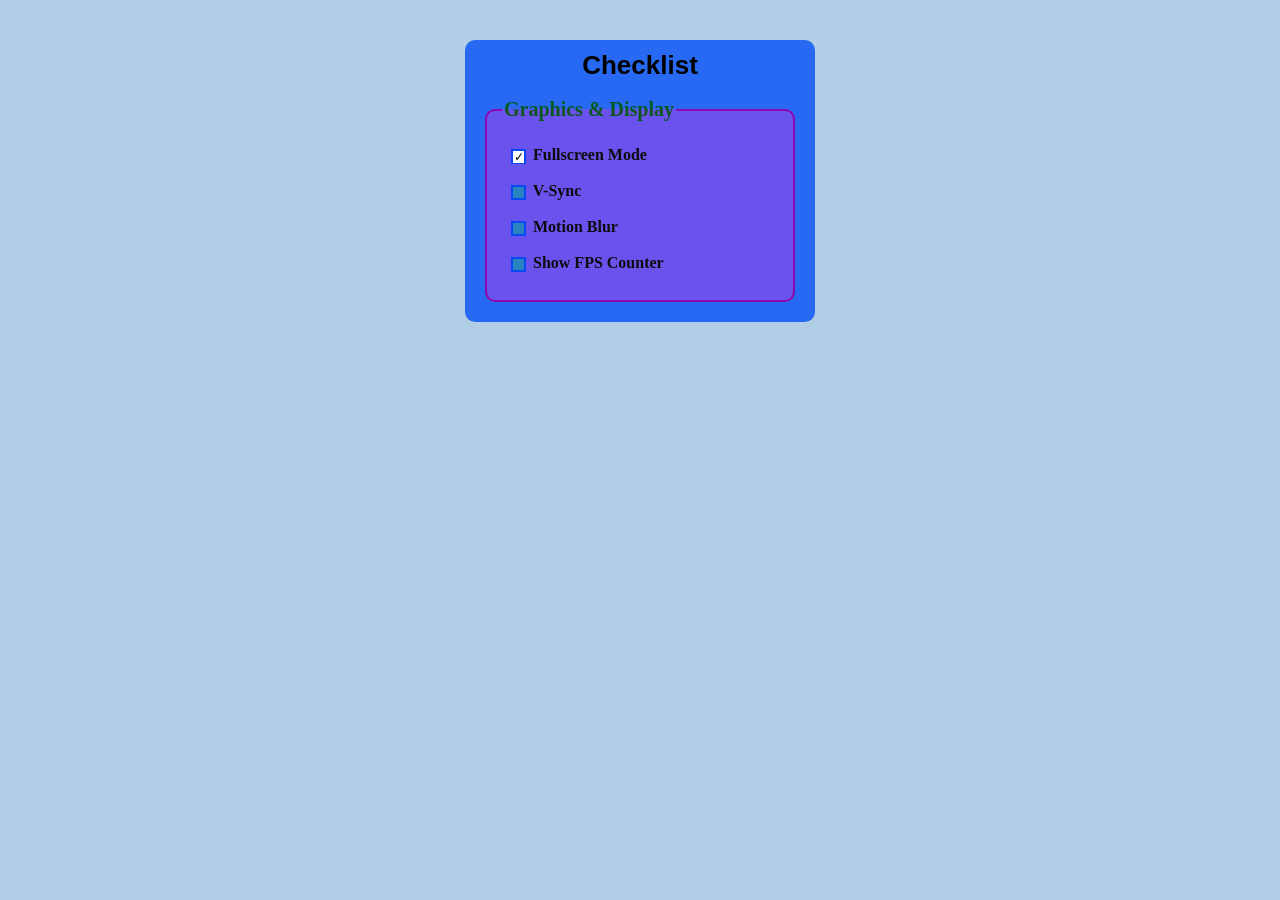
<file: practice-of-css/index.html>
<!DOCTYPE html>
<html lang="en">

<!-- Head Section -->
<head>
    <!-- Character encoding -->
    <meta charset="UTF-8">

    <!-- Makes the webpage responsive on different screen sizes -->
    <meta name="viewport" content="width=device-width, initial-scale=1.0">

    <!-- Title shown on the browser tab -->
    <title>Checklist</title>

    <!-- External CSS file -->
    <link rel="stylesheet" href="./CSS/styles.css">
</head>

<body>

    <!-- Main Checklist Container -->
    <div class="check-box">

        <!-- Page Heading -->
        <h1>Checklist</h1>

        <!-- Fieldset groups related form elements -->
        <fieldset>

            <!-- Title of the Fieldset -->
            <legend>Graphics & Display</legend>

            <!-- Fullscreen Mode Option -->
            <label for="fullscreen">
                <input type="checkbox" id="fullscreen" name="fullscreen" checked>
                Fullscreen Mode
            </label>

            <!-- V-Sync Option -->
            <label for="vsync">
                <input type="checkbox" id="vsync" name="vsync">
                V-Sync
            </label>

            <!-- Motion Blur Option -->
            <label for="motion">
                <input type="checkbox" id="motion" name="motion">
                Motion Blur
            </label>

            <!-- FPS Counter Option -->
            <label for="fps">
                <input type="checkbox" id="fps" name="fps">
                Show FPS Counter
            </label>

        </fieldset>

    </div>

</body>
</html>
</file>
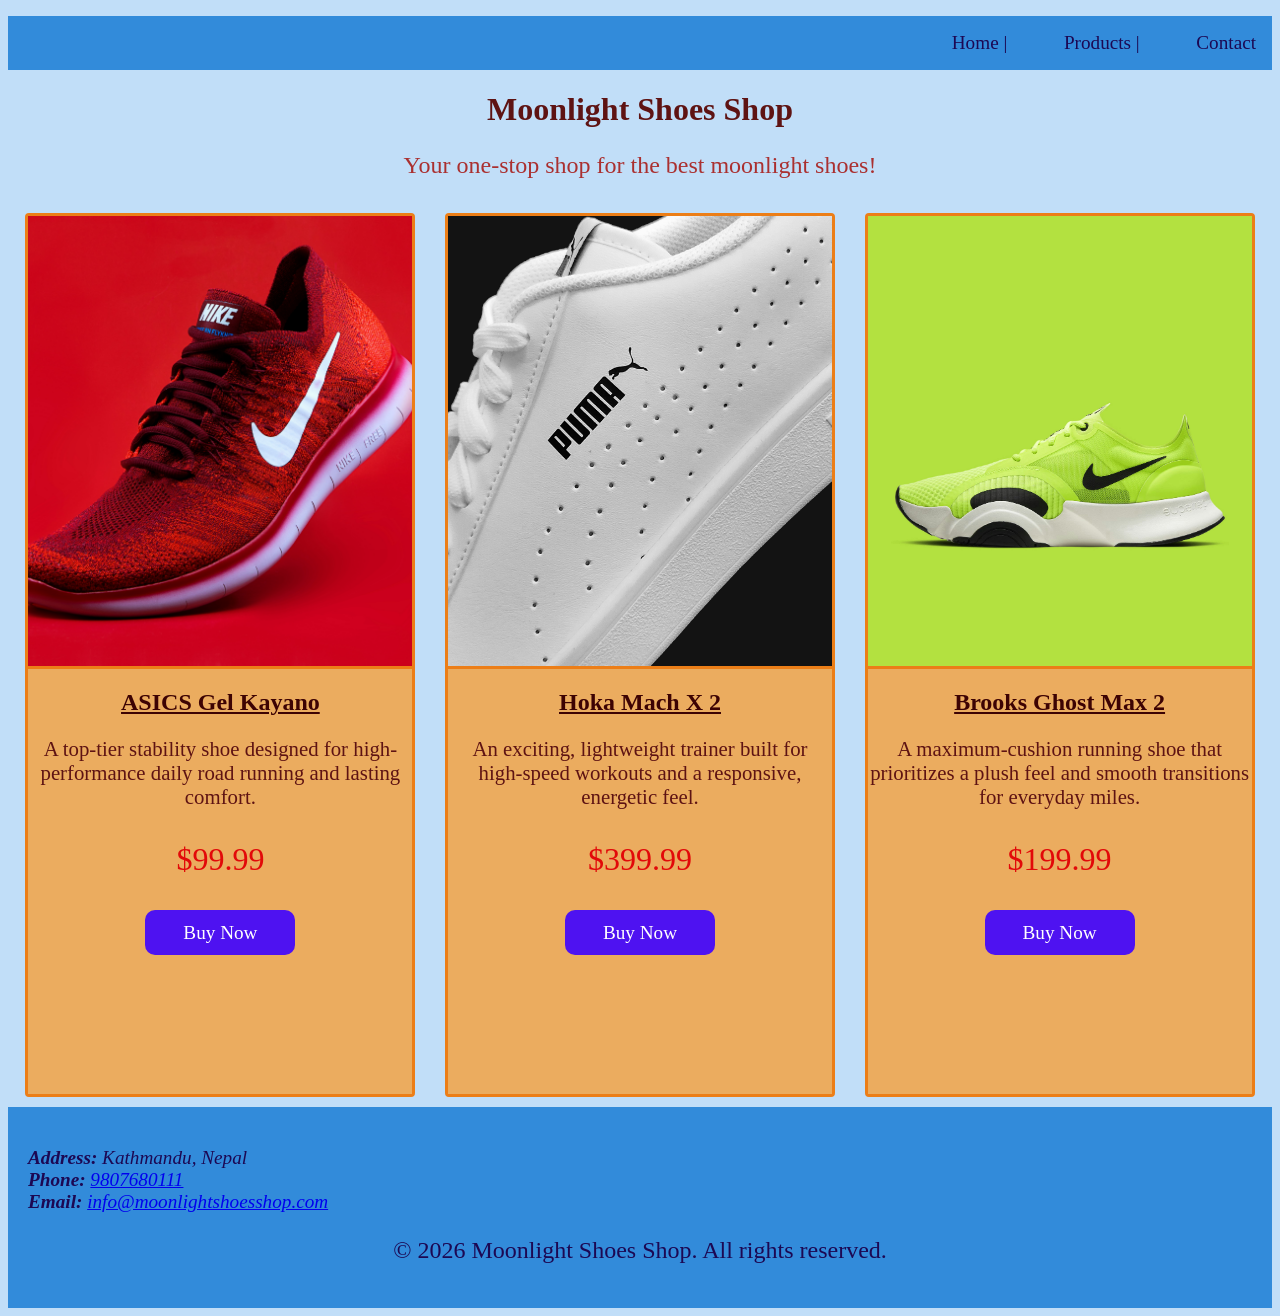
<file: price-cardbox/index.html>
<!DOCTYPE html>
<html lang="en">
<head>
    <meta charset="UTF-8">
    <meta name="viewport" content="width=device-width, initial-scale=1.0">
    <title>Simple Card Box</title>
    <link rel="stylesheet" href="./CSS/styles.css">
</head>
<body>
    <header>
        <!-- header and nav bar -->
        <nav class="menu">
            <ul>
                <li><a href="#home">Home |</a></li>
                <li><a href="#products">Products |</a></li>
                <li><a href="#contact">Contact</a></li>
            </ul>
        </nav>

        <h1>Moonlight Shoes Shop</h1>
        <p>Your one-stop shop for the best moonlight shoes!</p>
    </header>
    <!-- main content section -->
    <main>
        <section class="products">
            <!-- Product Card: ASICS -->
            <div class="product-card">
                <div class="image-card-one"></div>
                <div class="content">
                    <h2>ASICS Gel Kayano</h2>
                    <p> A top-tier stability shoe designed for high-performance daily road running and lasting comfort.</p>
                    <p class="price">$99.99</p>
                    <button class="btn">Buy Now</button>
                </div>
            </div>

             <!-- Product Card: Hoka -->
            <div class="product-card">
                <div class="image-card-two"></div>
                <div class="content">
                    <h2>Hoka Mach X 2</h2>
                    <p>An exciting, lightweight trainer built for high-speed workouts and a responsive, energetic feel.</p>
                    <p class="price">$399.99</p>
                    <button class="btn">Buy Now</button>
                </div>
            </div>

            <!-- Product Card: Brooks -->
            <div class="product-card">
                <div class="image-card-three"></div>
                <div class="content">
                    <h2>Brooks Ghost Max 2</h2>
                    <p>A maximum-cushion running shoe that prioritizes a plush feel and smooth transitions for everyday miles.  </p>
                    <p class="price">$199.99</p>
                    <button class="btn">Buy Now</button>
                </div>
            </div>
            
            <!-- footer section -->
            <footer class="footer">
                <address class="address">
                    <ul>
                        <li><strong>Address:</strong> Kathmandu, Nepal</li>
                        <li><strong>Phone:</strong> <a href="tel:9807680111">9807680111</a></li>
                        <li><strong>Email:</strong> <a href="mailto:info@moonlightshoesshop.com">info@moonlightshoesshop.com</a></li>
                    </ul>
                </address>
                <p>&copy; 2026 Moonlight Shoes Shop. All rights reserved.</p>
            </footer>
        </section>
    </main>
</body>
</html>
</file>
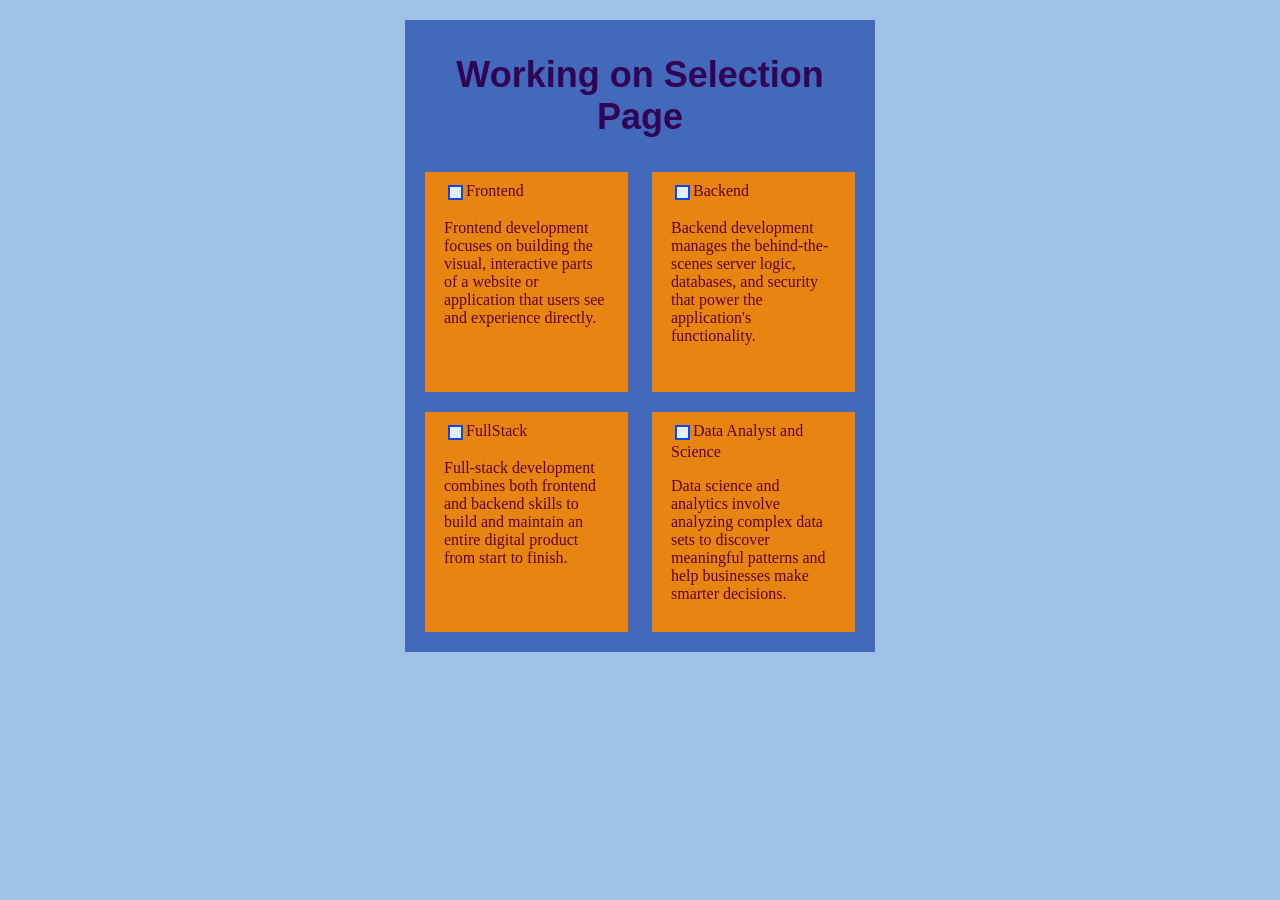
<file: selection-page/index.html>
<!DOCTYPE html>
<html lang="en">
<head>
    <meta charset="UTF-8">
    <meta name="viewport" content="width=device-width, initial-scale=1.0">
    <title>Selection Page</title>

    <!-- Link to External CSS -->
    <link rel="stylesheet" href="./CSS/styles.css">
</head>

<body>

    <!-- Main Selection Card Container -->
    <div class="selection-card-container">

        <!-- Page Heading -->
        <h1>Working on Selection Page</h1>

        <!-- Frontend Selection Card -->
        <label for="card-one" class="card-container">
            <input type="checkbox" id="card-one" />Frontend
            <p>Frontend development focuses on building the visual, interactive parts of a website or application that users see and experience directly.</p>
        </label>

        <!-- Backend Selection Card -->
        <label for="card-two" class="card-container">
            <input type="checkbox" id="card-two" />Backend
            <p>Backend development manages the behind-the-scenes server logic, databases, and security that power the application's functionality.</p>
        </label>

        <!-- Full-Stack Selection Card -->
        <label for="card-three" class="card-container">
            <input type="checkbox" id="card-three" />FullStack
            <p>Full-stack development combines both frontend and backend skills to build and maintain an entire digital product from start to finish.</p>
        </label>

        <!-- Data Analytics and Data Science Selection Card -->
        <label for="card-four" class="card-container">
            <input type="checkbox" id="card-four" />Data Analyst and Science
            <p>Data science and analytics involve analyzing complex data sets to discover meaningful patterns and help businesses make smarter decisions.</p>
        </label>
        
    </div>

</body>
</html>
</file>
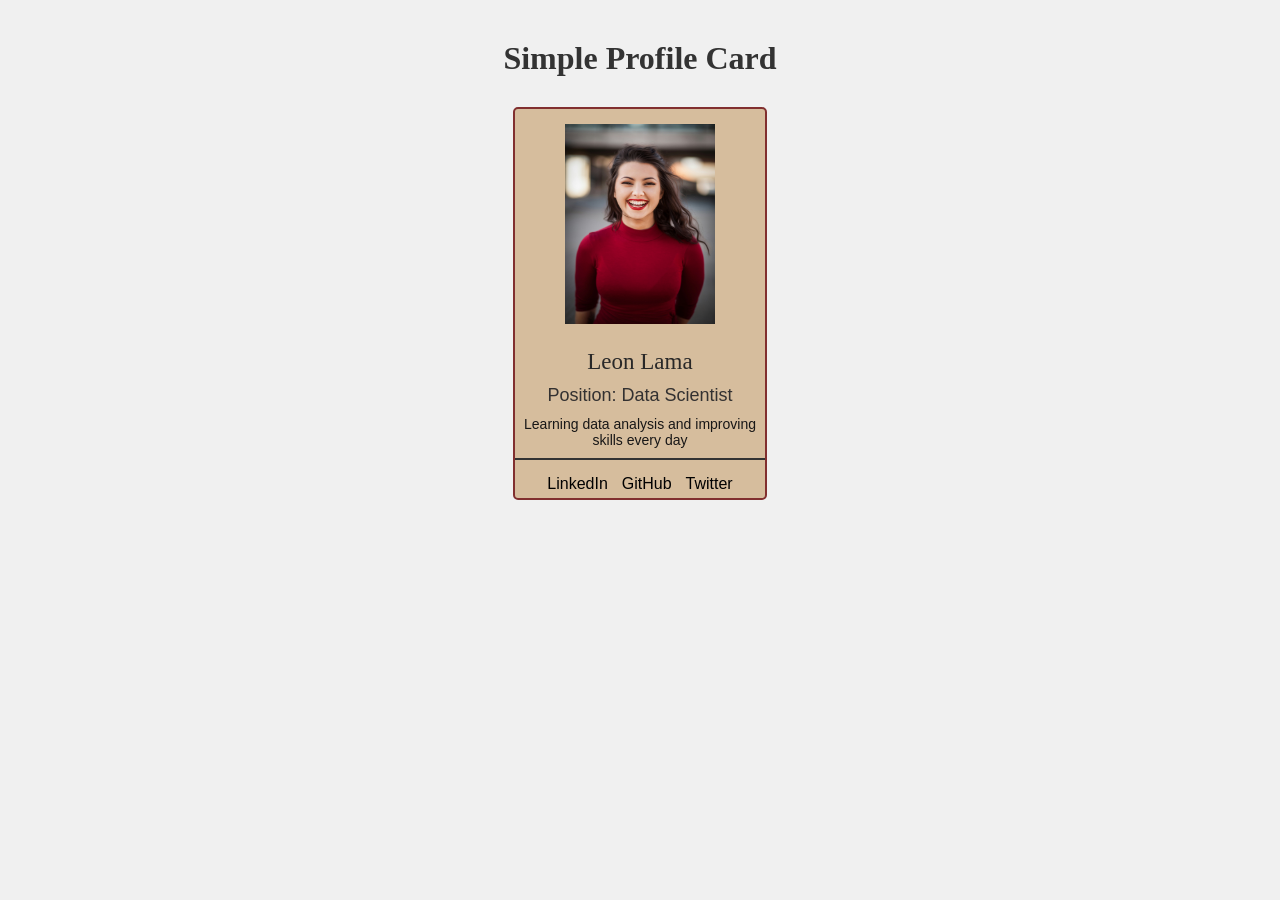
<file: simple-profile/index.html>
<!DOCTYPE html>
<html lang="en">
<head>
    <meta charset="UTF-8">
    <meta name="viewport" content="width=device-width, initial-scale=1.0">
    <title>Simple Profile</title>
    <link rel="stylesheet" href="styles.css">
</head>

<body>
    <h1>Simple Profile Card</h1>

    <!-- ===== Profile Card Container ===== -->
    <div id="profile-card">

        <!-- ===== Profile Card Box ===== -->
        <div class="profile-image">
            <figure>

                 <!-- ===== Profile Image Section ===== -->
                <img src="./images/image1.jpg" alt="profile picture" width="150px" height="200px">
                <figcaption>Leon Lama</figcaption>
            </figure>

              <!-- ===== Position ===== -->
            <p id="field">Position: Data Scientist</p>

            <!-- ===== Bio ===== -->
            <p class="bio">Learning data analysis and improving skills every day</p>
            <hr>

              <!-- ===== Social Links ===== -->
            <div class="social">
                <a href="https://www.linkedin.com/in/leon-lama-123456789/" target="_blank">LinkedIn</a>
                <a href="https://github.com/leonlama" target="_blank">GitHub</a>
                <a href="#" target="_blank">Twitter</a>
            </div>
        </div>

    </div>

</body>

</html>
</file>
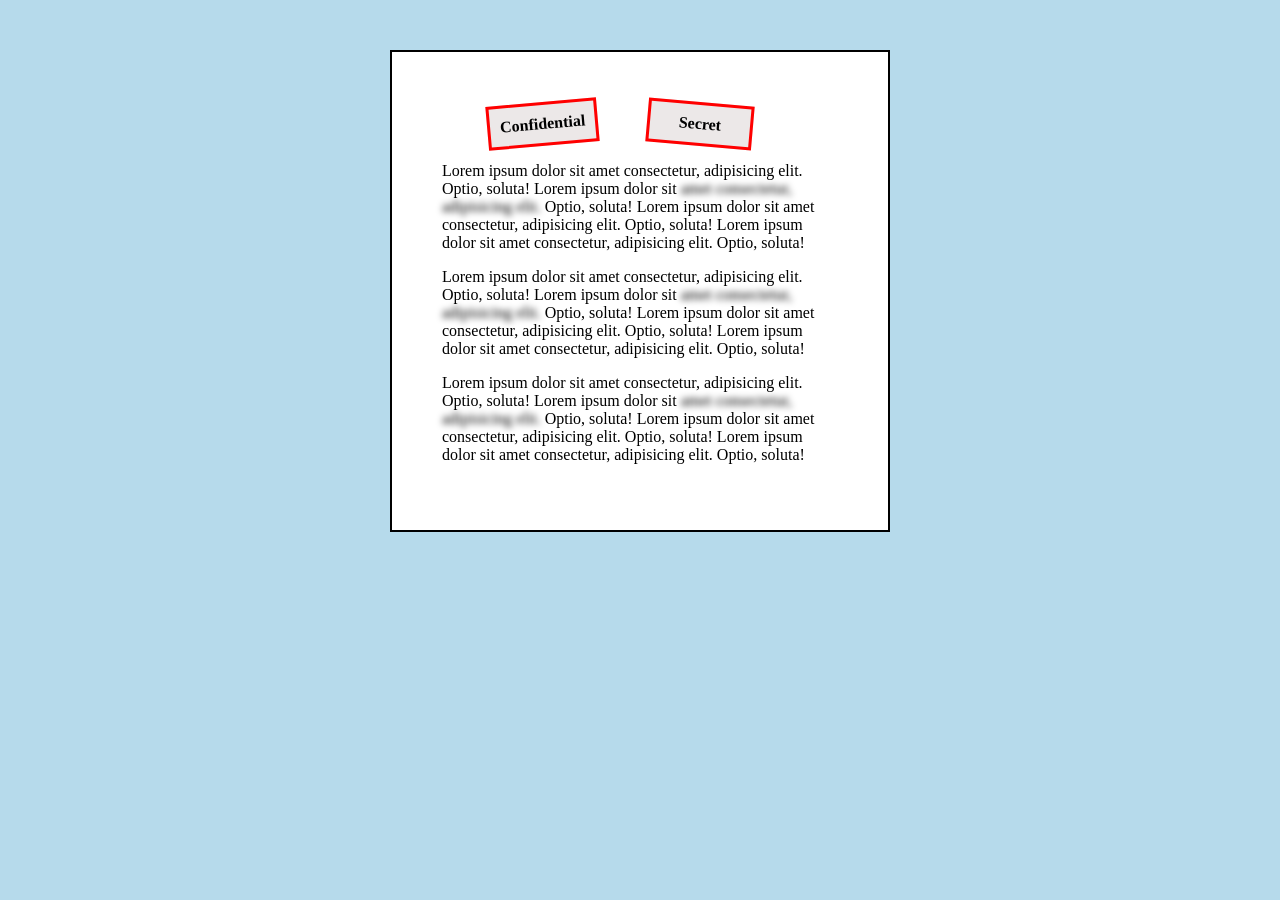
<file: border-box/border-box.html>
<!DOCTYPE html>
<html lang="en">

<head>
    <meta charset="UTF-8">
    <meta name="viewport" content="width=device-width, initial-scale=1.0">

    <!-- Page Title and External CSS -->
    <title>Border Box</title>
    <link rel="stylesheet" href="./CSS/styles.css">
</head>

<body>

    <!-- Main Content Layout -->
    <main class="content-layout">

        <!-- Confidential Label -->
        <div id="confidential">
            Confidential
        </div>

        <!-- Secret Label -->
        <div id="secret">
            Secret
        </div>

        <!-- First Paragraph with Blurred Text -->
        <p>
            Lorem ipsum dolor sit amet consectetur, adipisicing elit. Optio, soluta!
            Lorem ipsum dolor sit
            <span class="blur">amet consectetur, adipisicing elit.</span>
            Optio, soluta!
            Lorem ipsum dolor sit amet consectetur, adipisicing elit. Optio, soluta!
            Lorem ipsum dolor sit amet consectetur, adipisicing elit. Optio, soluta!
        </p>

        <!-- Second Paragraph with Blurred Text -->
        <p>
            Lorem ipsum dolor sit amet consectetur, adipisicing elit. Optio, soluta!
            Lorem ipsum dolor sit
            <span class="blur">amet consectetur, adipisicing elit.</span>
            Optio, soluta!
            Lorem ipsum dolor sit amet consectetur, adipisicing elit. Optio, soluta!
            Lorem ipsum dolor sit amet consectetur, adipisicing elit. Optio, soluta!
        </p>

        <!-- Third Paragraph with Blurred Text -->
        <p>
            Lorem ipsum dolor sit amet consectetur, adipisicing elit. Optio, soluta!
            Lorem ipsum dolor sit
            <span class="blur">amet consectetur, adipisicing elit.</span>
            Optio, soluta!
            Lorem ipsum dolor sit amet consectetur, adipisicing elit. Optio, soluta!
            Lorem ipsum dolor sit amet consectetur, adipisicing elit. Optio, soluta!
        </p>

    </main>

</body>

</html>
</file>
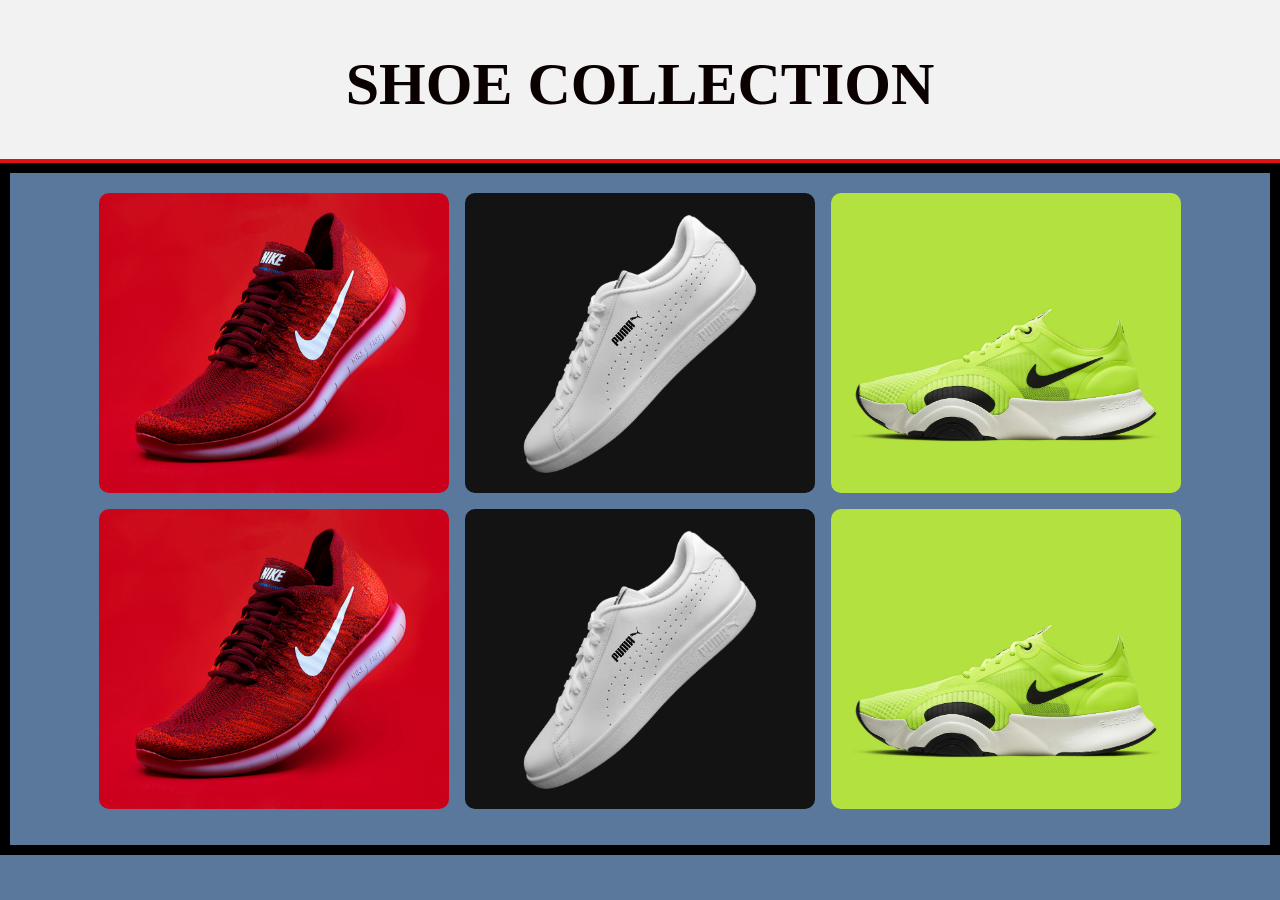
<file: flex-box/flex-box.html>
<!DOCTYPE html>
<html lang="en">
<head>
    <meta charset="UTF-8">
    <meta name="viewport" content="width=device-width, initial-scale=1.0">
    <title>Flex Box</title>
    <link rel="stylesheet" href="styles.css">
</head>
<body>
     <!-- Header Section -->
    <header class="header">
        <h1>Shoe Collection</h1>
    </header>
 <!-- Photo Gallery Section -->
    <div class="gallery">

        <!-- Gallery Images -->
        <img src="./image/box1.jpg" alt="shoe1">
        <img src="./image/box2.jpg" alt="shoe2">
        <img src="./image/box3.jpg" alt="shoe3">
        <img src="./image/box1.jpg" alt="shoe4">
        <img src="./image/box2.jpg" alt="shoe5">
        <img src="./image/box3.jpg" alt="shoe6">
    </div>
</body>
</html>
</file>
<file: practice-of-css/CSS/styles.css>
/* ===== Page Styling ===== */
body {
    background-color: rgb(178, 206, 231);
    margin: 0;
    padding: 20px;
}

/* ===== Main Heading ===== */
h1 {
    text-align: center;
    font-family: Arial, Helvetica, sans-serif;
    font-size: 26px;
    font-weight: bold;
    padding-top: 10px;
}

/* ===== Checklist Container ===== */
.check-box {
    background-color: rgb(40, 105, 243);
    width: 90%;
    max-width: 350px;
    margin: 20px auto;
    padding-bottom: 10px;
    border-radius: 10px;
}

/* ===== Fieldset (Groups Related Form Elements) ===== */
fieldset {
    border: 2px solid rgb(140, 7, 173);
    border-radius: 10px;
    background-color: rgb(106, 82, 236);
    margin: 10px 20px;
    padding: 15px;
}

/* ===== Fieldset Title ===== */
legend {
    font-family: 'Times New Roman', Times, serif;
    font-size: 20px;
    font-weight: bold;
    color: rgba(2, 87, 9, 0.897);
}

/* ===== Labels for Checkbox Options ===== */
label {
    display: block;
    padding: 5px;
    margin: 5px 0;
    color: rgb(13, 12, 14);
    font-family: 'Times New Roman', Times, serif;
    font-weight: bold;
}

/* ===== Custom Checkbox Styling ===== */
input[type="checkbox"] {
    width: 15px;
    height: 15px;
    appearance: none;
    border: 2px solid rgb(9, 71, 243);
    background-color: rgb(40, 131, 192);
    cursor: pointer;
    transition: all 0.3s;
    vertical-align: middle;
}

/* ===== Checkbox When Checked ===== */
input[type="checkbox"]:checked {
    background-color: rgb(40, 105, 243);
}

/* ===== Checkmark Display ===== */
input[type="checkbox"]:checked::after {
    content: "✓";
    background-color: white;
    display: block;
    text-align: center;
    line-height: 12px;
    font-size: 12px;
}
</file>
<file: price-cardbox/CSS/styles.css>
/* global styles for the entire page */
body{
    font-family: 'Courier New', Courier, monospace;
    background-color: rgb(193, 222, 248);
}

/* typography styles for header and paragraph */
h1{
    text-align: center;
    color: rgb(94, 19, 19);
    font-family: 'Times New Roman', Times, serif;
    font-size: 2rem;
}

p{
    text-align: center;
    color: rgb(170, 48, 48);
    font-family: 'Times New Roman', Times, serif;
    font-size: 1.5rem;
}

/* navigation menu styles */
.menu{
list-style: none;
text-align: right;
background-color: rgb(50, 139, 218);
}

.menu li{
    display: inline-block;
    margin-left: 15px;
    padding: 1em;
}

.menu li a{
    text-decoration: none;
    color: rgb(28, 8, 83);
    font-size: 1.2rem;
    font-family: 'Times New Roman', Times, serif;
}

.menu li a:hover{
    color: rgb(82, 165, 233);
    background-color: rgb(43, 20, 105);
}
/* products section and card styles  */
.products{
    text-align: center;
}

.product-card {
    display: inline-block;
    vertical-align: top; /* Keeps cards aligned at the top if they have different text lengths */
    border-radius: 4px;
    border: 3px solid rgb(236, 126, 23);
    margin: 10px;
    width: 30vw;       /* Make the container match the content width */
    min-width: 300px;
}

/* prodcut images styles  using background properties*/
.image-card-one{
    background-image: url("../image/shoe1.jpg");
    background-size:cover;
    background-position: center;
    background-repeat: no-repeat;
    width: 100%;
    height: 50vh;
}

.image-card-two{
    background-image: url("../image/shoe2.jpg");
    background-size: cover;
    background-position: center;
    background-repeat: no-repeat;
    width: 100%;
    height: 50vh;
    background-attachment: fixed;
}

.image-card-three{
background-image: url("../image/shoe3.jpg");
    background-size: cover;
    background-position: center;
    background-repeat: no-repeat;
    width: 100%;
    height: 50vh;
    background-attachment: scroll;
}

/* card content styles   */
.content {
    width: 30vw;
    min-width: 300px; /* Prevents the card from becoming a tiny sliver */
    height: auto;     /* Change height to auto so text doesn't spill out */
    min-height: 45vh; 
    border-top: 3px solid rgb(236, 126, 23);
    background-color: rgb(235, 172, 95);
    color: rgba(255, 255, 255, 0.76);
    padding-bottom: 20px;
}

.content h2{
    font-family: 'Times New Roman', Times, serif;
    color: rgb(61, 3, 3);
    font-size: 1.5rem;
    text-decoration: underline;
}

.content p{
    font-family: 'Times New Roman', Times, serif;
    color: rgb(94, 19, 19);
    font-size: 1.3rem;
}

.content> .price{
    font-size: 2rem;
    font-family: 'Times New Roman', Times, serif;
    color: rgb(226, 9, 9);
}

/* buttons styles */
.btn{
    background-color: rgb(78, 18, 241);
    color: white;
    border: none;
    border-radius: 10px;
    padding: 10px 20px;
    cursor: pointer;
    width: 150px;
    height:45px;
    font-size: 1.2em;
    font-family: 'Times New Roman', Times, serif;
}

.btn:hover{
    background-color: rgb(32, 190, 130);
    color: rgb(243, 23, 89);
}

.btn:active{
    background-color: rgb(17, 211, 137);
    transform: scale(0.95);
}

/* footer styles */
.footer{
    background-color: rgb(50, 139, 218);
    color: white;
    padding: 20px;
    color: rgb(28, 8, 83);
}

.footer p{
    color: rgb(28, 8, 83);
    font-family: 'Times New Roman', Times, serif;
}
.address ul{
    list-style: none;
    padding: 0;
    text-align: left;
    text-decoration: none;
    font-family: 'Times New Roman', Times, serif;
    font-size: 1.2rem;
}
</file>
<file: selection-page/CSS/styles.css>
/* ---------- Page Body ---------- */

body{
    margin: 0;
    background-color: rgb(158, 195, 228);
}


/* ---------- Page Heading ---------- */

h1{
    font-family: 'Arial', sans-serif;
    text-align: center;
    font-size: 36px;
    font-weight: bold;
    color: rgb(49, 4, 85);
}


/* ---------- Main Selection Card Container ---------- */

.selection-card-container{
    background-color: rgb(67, 105, 187);
    width: 90%;
    max-width: 450px;
    margin: 20px auto;
    height: 100%;   
    max-height: 850px;
    padding: 10px;
}


/* ---------- Individual Selection Cards ---------- */

.card-container{
    display: inline-block;
    width: 165px;
    height: 200px;
    padding: 10px 19px;
    margin: 10px;
    background-color: rgb(231, 132, 18);
    color: rgb(95, 4, 39);
    vertical-align: middle;
}


/* ---------- Custom Checkbox Design ---------- */

input[type="checkbox"]{
    width: 15px;
    height: 15px;
    vertical-align: middle;
    appearance: none;
    background-color: rgb(227, 239, 247);
    border: 2px solid rgb(9, 71, 243);
    cursor: pointer;
}


/* ---------- Checkbox Checked State ---------- */

input[type="checkbox"]:checked{
    background-color: rgb(218, 225, 226);
}


/* ---------- Checkmark When Checkbox Is Selected ---------- */

input[type="checkbox"]:checked::after{
    content: "✓";
    color: rgb(17, 1, 1);
    display: block;
    text-align: center;
    line-height: 11px;
    font-weight: bold;
}
</file>
<file: simple-profile/styles.css>
/* ===== Global Styles ===== */
* {
    margin: 0;
    padding: 0;
    font-family: 'Times New Roman', Times, serif;
}

/* ===== Body ===== */
body {
    background-color: #f0f0f0;
    padding: 20px;
}

/* ===== Header ===== */
h1 {
    text-align: center;
    margin-top: 20px;
    color: #333;
}

/* ===== Profile Card ===== */
#profile-card {
    text-align: center;
}

/* ===== Profile Card Container ===== */
.profile-image {
    margin-top: 30px;
    text-align: center;
    display: inline-block;
    border: 2px solid #812f2f;
    background-color: rgb(214, 189, 157);
    border-radius: 5px;
    width:250px;
}

/* ===== Profile Image ===== */
.profile-image img {
    display: block;
    margin: 0 auto;
    padding: 15px;
}

/* ===== Name (Figcaption) ===== */
figcaption {
    text-align: center;
    margin-top: 10px;
    font-size: 23px;
    color: #292828;
    font-family: 'Times New Roman', Times, serif;
}

/* ===== Position Text ===== */
#field {
    text-align: center;
    margin-top: 10px;
    font-size: 18px;
    color: #333131;
    font-family: Arial, Helvetica, sans-serif;
}

/* ===== Bio Section ===== */
.bio {
    text-align: center;
    margin-top: 10px;
    font-size: 14px;
    color: #181717;
    font-family: Arial, Helvetica, sans-serif;
}

/* ===== Bio Section ===== */
hr {
    margin-top: 10px;
    border: 1px solid #333;
    margin-bottom: 10px;
}

/* ===== Social Links ===== */
.social a {
    text-decoration: none;
    color: black;
    font-family: Arial, Helvetica, sans-serif;
    display: inline-block;
    margin: 5px;
}

/* ===== Link States ===== */
a:hover {
    color: #bd3131;
}

a:active {
    color: #5716f0;
}
</file>
<file: border-box/CSS/styles.css>
/* ---------- Page Body ---------- */

body {
    background-color: #b5daebfa;
    margin: 0;
}


/* ---------- Main Content Container ---------- */

.content-layout {
    width: 500px;
    padding: 50px;
    margin-top: 50px;
    margin-left: auto;
    margin-right: auto;
    border: 2px solid #000;
    background-color: white;
    box-sizing: border-box;
    font-family: 'Times New Roman', Times, serif;
}


/* ---------- Confidential and Secret Labels ---------- */

#confidential, #secret {
    border: 3px solid #ff0000;
    display: inline-block;
    margin-left: 45px;
    padding: 10px;
    font-weight: bold;
    text-align: center;
    background-color: #ece8e8;
}


/* ---------- Blurred Text Effect ---------- */

.blur {
    filter: blur(3px);
}


/* ---------- Confidential Label Rotation ---------- */

#confidential {
    transform: rotate(-5deg);
}


/* ---------- Secret Label Rotation ---------- */

#secret {
    transform: rotate(5deg);
    width: 80px;
    text-align: center;
}
</file>
<file: flex-box/styles.css>
/* Global Styles */
* {
    font-family: "Times New Roman", serif;
    color: #0a0000;
    box-sizing: border-box;
}

body {
    margin: 0;
    font-family: "Times New Roman", serif;
    background-color: #59789c;
}


/* Header Section */
.header {
    background-color: #f2f2f2;
    color: #0a0000;
    font-size: 30px;
    font-weight: bold;
    text-align: center;
    text-transform: uppercase;
    border-bottom: 4px solid #dd1313;
    padding-top: 10px;
}


/* Photo Gallery Layout */
.gallery {
    display: flex;
    flex-direction: row;
    flex-wrap: wrap;
    justify-content: center;
    align-items: center;
    gap: 16px;
    max-width: 1400px;
    margin: 0 auto;
    padding: 20px 20px;
    border: 10px solid black;
}


/* Gallery Image Styling */
.gallery img {
    width: 100%;
    max-width: 350px;
    height: 300px;
    object-fit: cover;
    border-radius: 10px;
    transition: transform 0.3s ease-in-out;
}


/* Image Hover Effect */
.gallery img:hover {
    transform: scale(1.05);
}


/* Flexbox Layout Support */
.gallery::after {
    content: "";
    width: 350px;
}
</file>
